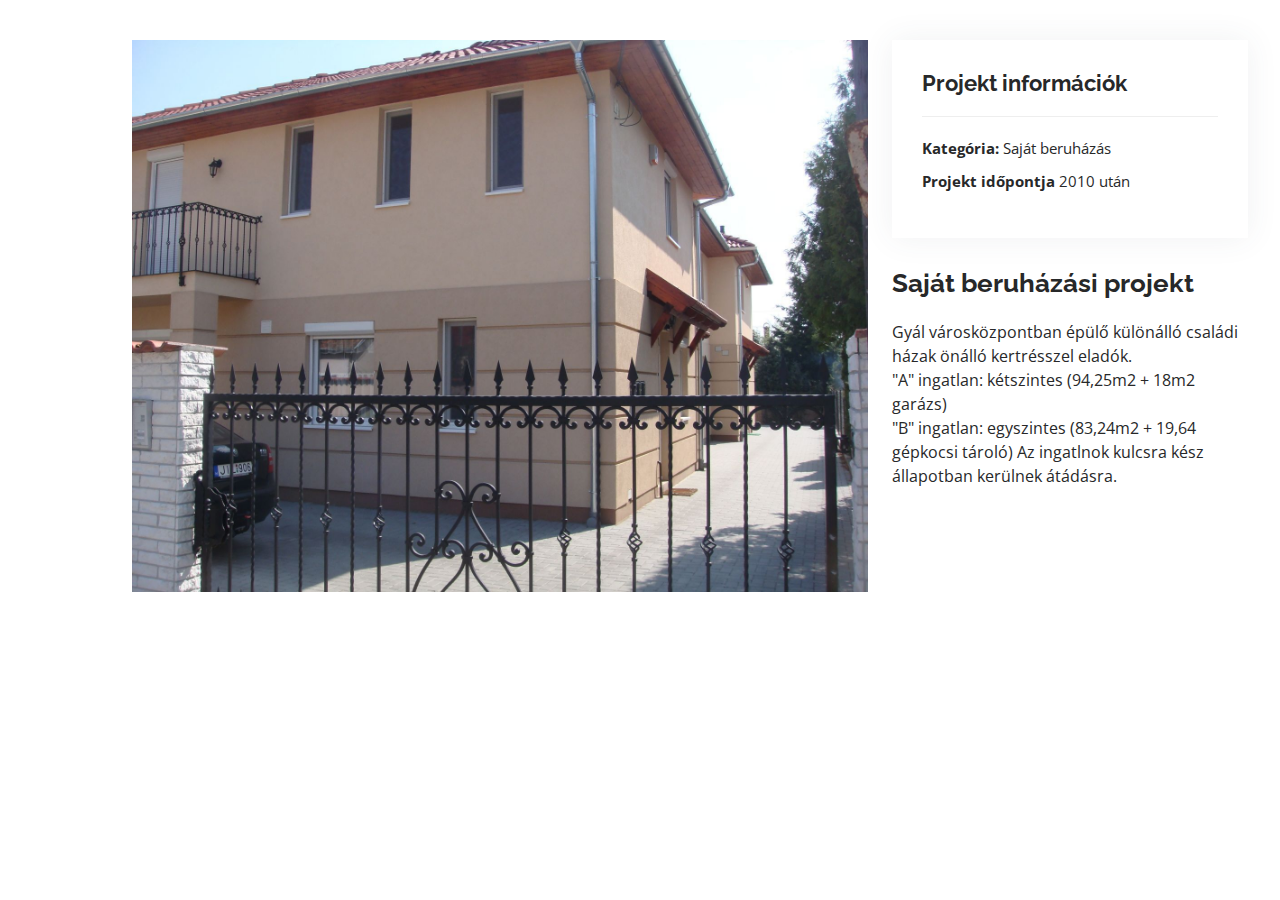
<file: portfolio-details.html>
<!DOCTYPE html>
<html lang="en">
	<head>
		<meta charset="utf-8" />
		<meta content="width=device-width, initial-scale=1.0" name="viewport" />

		<title>TN Team Kft. Weboldal</title>
		<meta content="" name="description" />
		<meta content="" name="keywords" />

		<!-- Favicons -->
		<link href="assets/img/favicon-16x16.png" rel="icon" />
		<link href="assets/img/apple-touch-icon.png" rel="apple-touch-icon" />

		<!-- Google Fonts -->
		<link
			href="https://fonts.googleapis.com/css?family=Open+Sans:300,300i,400,400i,600,600i,700,700i|Raleway:300,300i,400,400i,500,500i,600,600i,700,700i|Poppins:300,300i,400,400i,500,500i,600,600i,700,700i"
			rel="stylesheet"
		/>

		<!-- Vendor CSS Files -->
		<link href="assets/vendor/aos/aos.css" rel="stylesheet" />
		<link
			href="assets/vendor/bootstrap/css/bootstrap.min.css"
			rel="stylesheet"
		/>
		<link
			href="assets/vendor/bootstrap-icons/bootstrap-icons.css"
			rel="stylesheet"
		/>
		<link href="assets/vendor/boxicons/css/boxicons.min.css" rel="stylesheet" />
		<link
			href="assets/vendor/glightbox/css/glightbox.min.css"
			rel="stylesheet"
		/>
		<link href="assets/vendor/swiper/swiper-bundle.min.css" rel="stylesheet" />

		<!-- Template Main CSS File -->
		<link href="assets/css/style.css" rel="stylesheet" />

		<!-- =======================================================
  * Template Name: MyResume - v4.6.0
  * Template URL: https://bootstrapmade.com/free-html-bootstrap-template-my-resume/
  * Author: BootstrapMade.com
  * License: https://bootstrapmade.com/license/
  ======================================================== -->
	</head>

	<body>
		<main id="main">
			<!-- ======= Portfolio Details Section ======= -->
			<section id="portfolio-details" class="portfolio-details">
				<div class="container">
					<div class="row gy-4">
						<div class="col-lg-8">
							<div class="portfolio-details-slider swiper">
								<div class="swiper-wrapper align-items-center">
									<div class="swiper-slide">
										<img
											src="assets/img/portfolio/1Sallai_DSC02070.jpg"
											alt=""
										/>
									</div>
								</div>
								<div class="swiper-pagination"></div>
							</div>
						</div>

						<div class="col-lg-4">
							<div class="portfolio-info">
								<h3>Projekt információk</h3>
								<ul>
									<li><strong>Kategória:</strong> Saját beruházás</li>
									<li><strong>Projekt időpontja</strong> 2010 után</li>
								</ul>
							</div>
							<div class="portfolio-description">
								<h2>Saját beruházási projekt</h2>
								<p>
									Gyál városközpontban épülő különálló családi házak önálló
									kertrésszel eladók. <br />
									"A" ingatlan: kétszintes (94,25m2 + 18m2 garázs) <br />
									"B" ingatlan: egyszintes (83,24m2 + 19,64 gépkocsi tároló) Az
									ingatlnok kulcsra kész állapotban kerülnek átádásra. <br />
								</p>
							</div>
						</div>
					</div>
				</div>
			</section>
			<!-- End Portfolio Details Section -->
		</main>
		<!-- End #main -->

		<div id="preloader"></div>
		<a
			href="#"
			class="back-to-top d-flex align-items-center justify-content-center"
			><i class="bi bi-arrow-up-short"></i
		></a>

		<!-- Vendor JS Files -->
		<script src="assets/vendor/aos/aos.js"></script>
		<script src="assets/vendor/bootstrap/js/bootstrap.bundle.min.js"></script>
		<script src="assets/vendor/glightbox/js/glightbox.min.js"></script>
		<script src="assets/vendor/isotope-layout/isotope.pkgd.min.js"></script>
		<script src="assets/vendor/php-email-form/validate.js"></script>
		<script src="assets/vendor/purecounter/purecounter.js"></script>
		<script src="assets/vendor/swiper/swiper-bundle.min.js"></script>
		<script src="assets/vendor/typed.js/typed.min.js"></script>
		<script src="assets/vendor/waypoints/noframework.waypoints.js"></script>

		<!-- Template Main JS File -->
		<script src="assets/js/main.js"></script>
	</body>
</html>
</file>
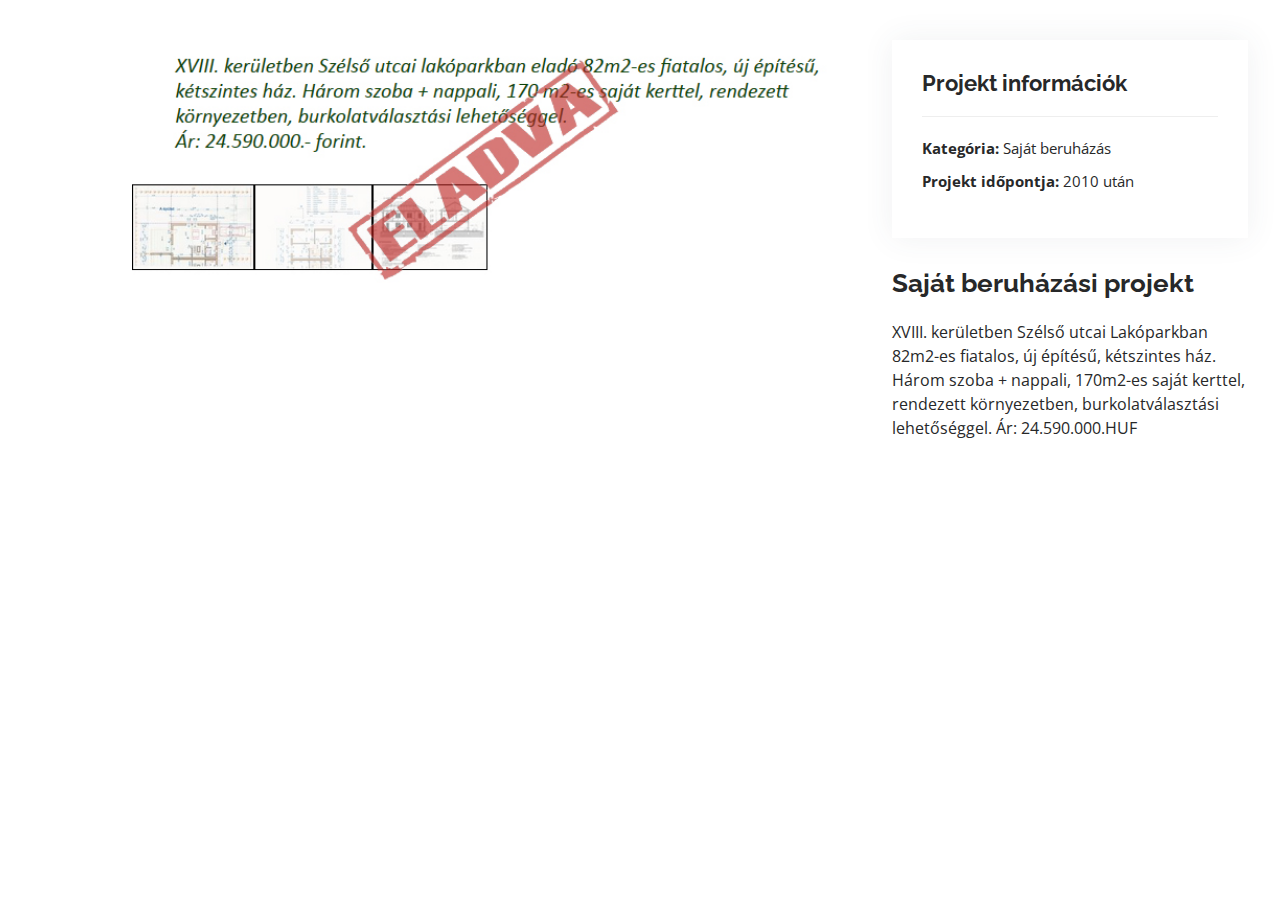
<file: portfolio-details2.html>
<!DOCTYPE html>
<html lang="en">
	<head>
		<meta charset="utf-8" />
		<meta content="width=device-width, initial-scale=1.0" name="viewport" />

		<title>TN Team Kft. Weboldal</title>
		<meta content="" name="description" />
		<meta content="" name="keywords" />

		<!-- Favicons -->
		<link href="assets/img/favicon-16x16.png" rel="icon" />
		<link href="assets/img/apple-touch-icon.png" rel="apple-touch-icon" />

		<!-- Google Fonts -->
		<link
			href="https://fonts.googleapis.com/css?family=Open+Sans:300,300i,400,400i,600,600i,700,700i|Raleway:300,300i,400,400i,500,500i,600,600i,700,700i|Poppins:300,300i,400,400i,500,500i,600,600i,700,700i"
			rel="stylesheet"
		/>

		<!-- Vendor CSS Files -->
		<link href="assets/vendor/aos/aos.css" rel="stylesheet" />
		<link
			href="assets/vendor/bootstrap/css/bootstrap.min.css"
			rel="stylesheet"
		/>
		<link
			href="assets/vendor/bootstrap-icons/bootstrap-icons.css"
			rel="stylesheet"
		/>
		<link href="assets/vendor/boxicons/css/boxicons.min.css" rel="stylesheet" />
		<link
			href="assets/vendor/glightbox/css/glightbox.min.css"
			rel="stylesheet"
		/>
		<link href="assets/vendor/swiper/swiper-bundle.min.css" rel="stylesheet" />

		<!-- Template Main CSS File -->
		<link href="assets/css/style.css" rel="stylesheet" />

		<!-- =======================================================
  * Template Name: MyResume - v4.6.0
  * Template URL: https://bootstrapmade.com/free-html-bootstrap-template-my-resume/
  * Author: BootstrapMade.com
  * License: https://bootstrapmade.com/license/
  ======================================================== -->
	</head>

	<body>
		<main id="main">
			<!-- ======= Portfolio Details Section ======= -->
			<section id="portfolio-details" class="portfolio-details">
				<div class="container">
					<div class="row gy-4">
						<div class="col-lg-8">
							<div class="portfolio-details-slider swiper">
								<div class="swiper-wrapper align-items-center">
									<div class="swiper-slide">
										<img src="assets/img/portfolio/szelso-eladva.jpg" alt="" />
									</div>
								</div>
								<div class="swiper-pagination"></div>
							</div>
						</div>

						<div class="col-lg-4">
							<div class="portfolio-info">
								<h3>Projekt információk</h3>
								<ul>
									<li><strong>Kategória:</strong> Saját beruházás</li>
									<li><strong>Projekt időpontja:</strong> 2010 után</li>
								</ul>
							</div>
							<div class="portfolio-description">
								<h2>Saját beruházási projekt</h2>
								<p>
									XVIII. kerületben Szélső utcai Lakóparkban 82m2-es fiatalos,
									új építésű, kétszintes ház. Három szoba + nappali, 170m2-es
									saját kerttel, rendezett környezetben, burkolatválasztási
									lehetőséggel. Ár: 24.590.000.HUF
								</p>
							</div>
						</div>
					</div>
				</div>
			</section>
			<!-- End Portfolio Details Section -->
		</main>
		<!-- End #main -->

		<div id="preloader"></div>
		<a
			href="#"
			class="back-to-top d-flex align-items-center justify-content-center"
			><i class="bi bi-arrow-up-short"></i
		></a>

		<!-- Vendor JS Files -->
		<script src="assets/vendor/aos/aos.js"></script>
		<script src="assets/vendor/bootstrap/js/bootstrap.bundle.min.js"></script>
		<script src="assets/vendor/glightbox/js/glightbox.min.js"></script>
		<script src="assets/vendor/isotope-layout/isotope.pkgd.min.js"></script>
		<script src="assets/vendor/php-email-form/validate.js"></script>
		<script src="assets/vendor/purecounter/purecounter.js"></script>
		<script src="assets/vendor/swiper/swiper-bundle.min.js"></script>
		<script src="assets/vendor/typed.js/typed.min.js"></script>
		<script src="assets/vendor/waypoints/noframework.waypoints.js"></script>

		<!-- Template Main JS File -->
		<script src="assets/js/main.js"></script>
	</body>
</html>
</file>
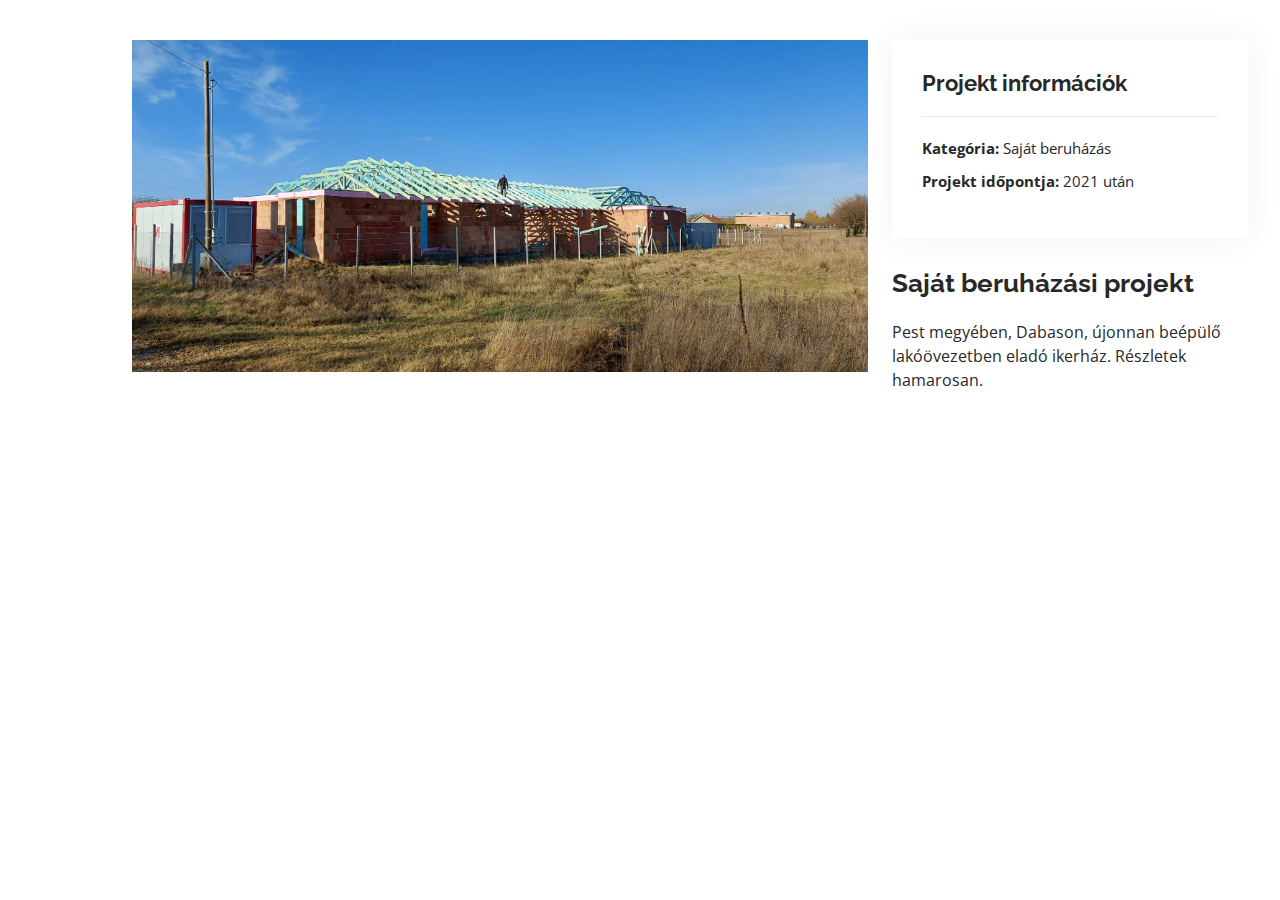
<file: portfolio-details3.html>
<!DOCTYPE html>
<html lang="en">
	<head>
		<meta charset="utf-8" />
		<meta content="width=device-width, initial-scale=1.0" name="viewport" />

		<title>TN Team Kft. Weboldal</title>
		<meta content="" name="description" />
		<meta content="" name="keywords" />

		<!-- Favicons -->
		<link href="assets/img/favicon-16x16.png" rel="icon" />
		<link href="assets/img/apple-touch-icon.png" rel="apple-touch-icon" />

		<!-- Google Fonts -->
		<link
			href="https://fonts.googleapis.com/css?family=Open+Sans:300,300i,400,400i,600,600i,700,700i|Raleway:300,300i,400,400i,500,500i,600,600i,700,700i|Poppins:300,300i,400,400i,500,500i,600,600i,700,700i"
			rel="stylesheet"
		/>

		<!-- Vendor CSS Files -->
		<link href="assets/vendor/aos/aos.css" rel="stylesheet" />
		<link
			href="assets/vendor/bootstrap/css/bootstrap.min.css"
			rel="stylesheet"
		/>
		<link
			href="assets/vendor/bootstrap-icons/bootstrap-icons.css"
			rel="stylesheet"
		/>
		<link href="assets/vendor/boxicons/css/boxicons.min.css" rel="stylesheet" />
		<link
			href="assets/vendor/glightbox/css/glightbox.min.css"
			rel="stylesheet"
		/>
		<link href="assets/vendor/swiper/swiper-bundle.min.css" rel="stylesheet" />

		<!-- Template Main CSS File -->
		<link href="assets/css/style.css" rel="stylesheet" />

		<!-- =======================================================
  * Template Name: MyResume - v4.6.0
  * Template URL: https://bootstrapmade.com/free-html-bootstrap-template-my-resume/
  * Author: BootstrapMade.com
  * License: https://bootstrapmade.com/license/
  ======================================================== -->
	</head>

	<body>
		<main id="main">
			<!-- ======= Portfolio Details Section ======= -->
			<section id="portfolio-details" class="portfolio-details">
				<div class="container">
					<div class="row gy-4">
						<div class="col-lg-8">
							<div class="portfolio-details-slider swiper">
								<div class="swiper-wrapper align-items-center">
									<div class="swiper-slide">
										<img src="assets/img/portfolio/image0.jpeg" alt="" />
									</div>
								</div>
								<div class="swiper-pagination"></div>
							</div>
						</div>

						<div class="col-lg-4">
							<div class="portfolio-info">
								<h3>Projekt információk</h3>
								<ul>
									<li><strong>Kategória:</strong> Saját beruházás</li>
									<li><strong>Projekt időpontja:</strong> 2021 után</li>
								</ul>
							</div>
							<div class="portfolio-description">
								<h2>Saját beruházási projekt</h2>
								<p>
									Pest megyében, Dabason, újonnan beépülő lakóövezetben eladó
									ikerház. Részletek hamarosan.
								</p>
							</div>
						</div>
					</div>
				</div>
			</section>
			<!-- End Portfolio Details Section -->
		</main>
		<!-- End #main -->

		<div id="preloader"></div>
		<a
			href="#"
			class="back-to-top d-flex align-items-center justify-content-center"
			><i class="bi bi-arrow-up-short"></i
		></a>

		<!-- Vendor JS Files -->
		<script src="assets/vendor/aos/aos.js"></script>
		<script src="assets/vendor/bootstrap/js/bootstrap.bundle.min.js"></script>
		<script src="assets/vendor/glightbox/js/glightbox.min.js"></script>
		<script src="assets/vendor/isotope-layout/isotope.pkgd.min.js"></script>
		<script src="assets/vendor/php-email-form/validate.js"></script>
		<script src="assets/vendor/purecounter/purecounter.js"></script>
		<script src="assets/vendor/swiper/swiper-bundle.min.js"></script>
		<script src="assets/vendor/typed.js/typed.min.js"></script>
		<script src="assets/vendor/waypoints/noframework.waypoints.js"></script>

		<!-- Template Main JS File -->
		<script src="assets/js/main.js"></script>
	</body>
</html>
</file>
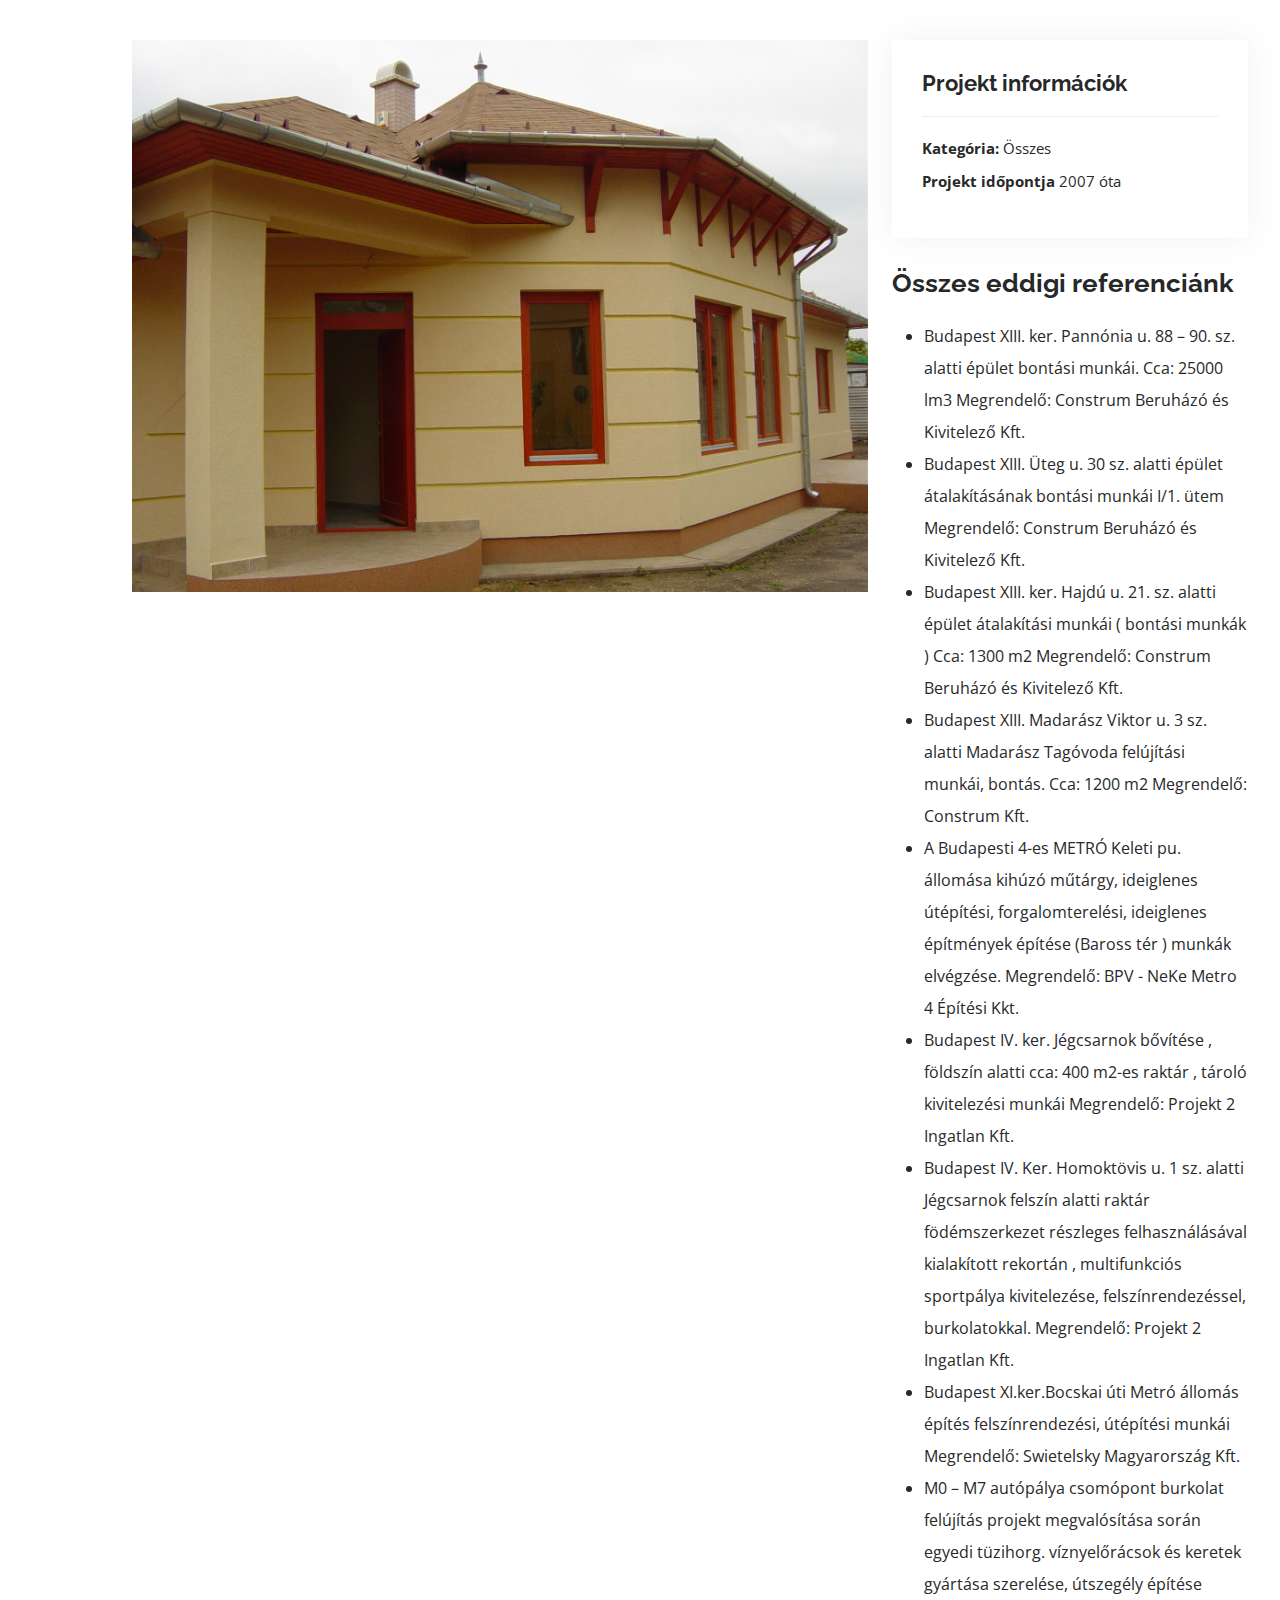
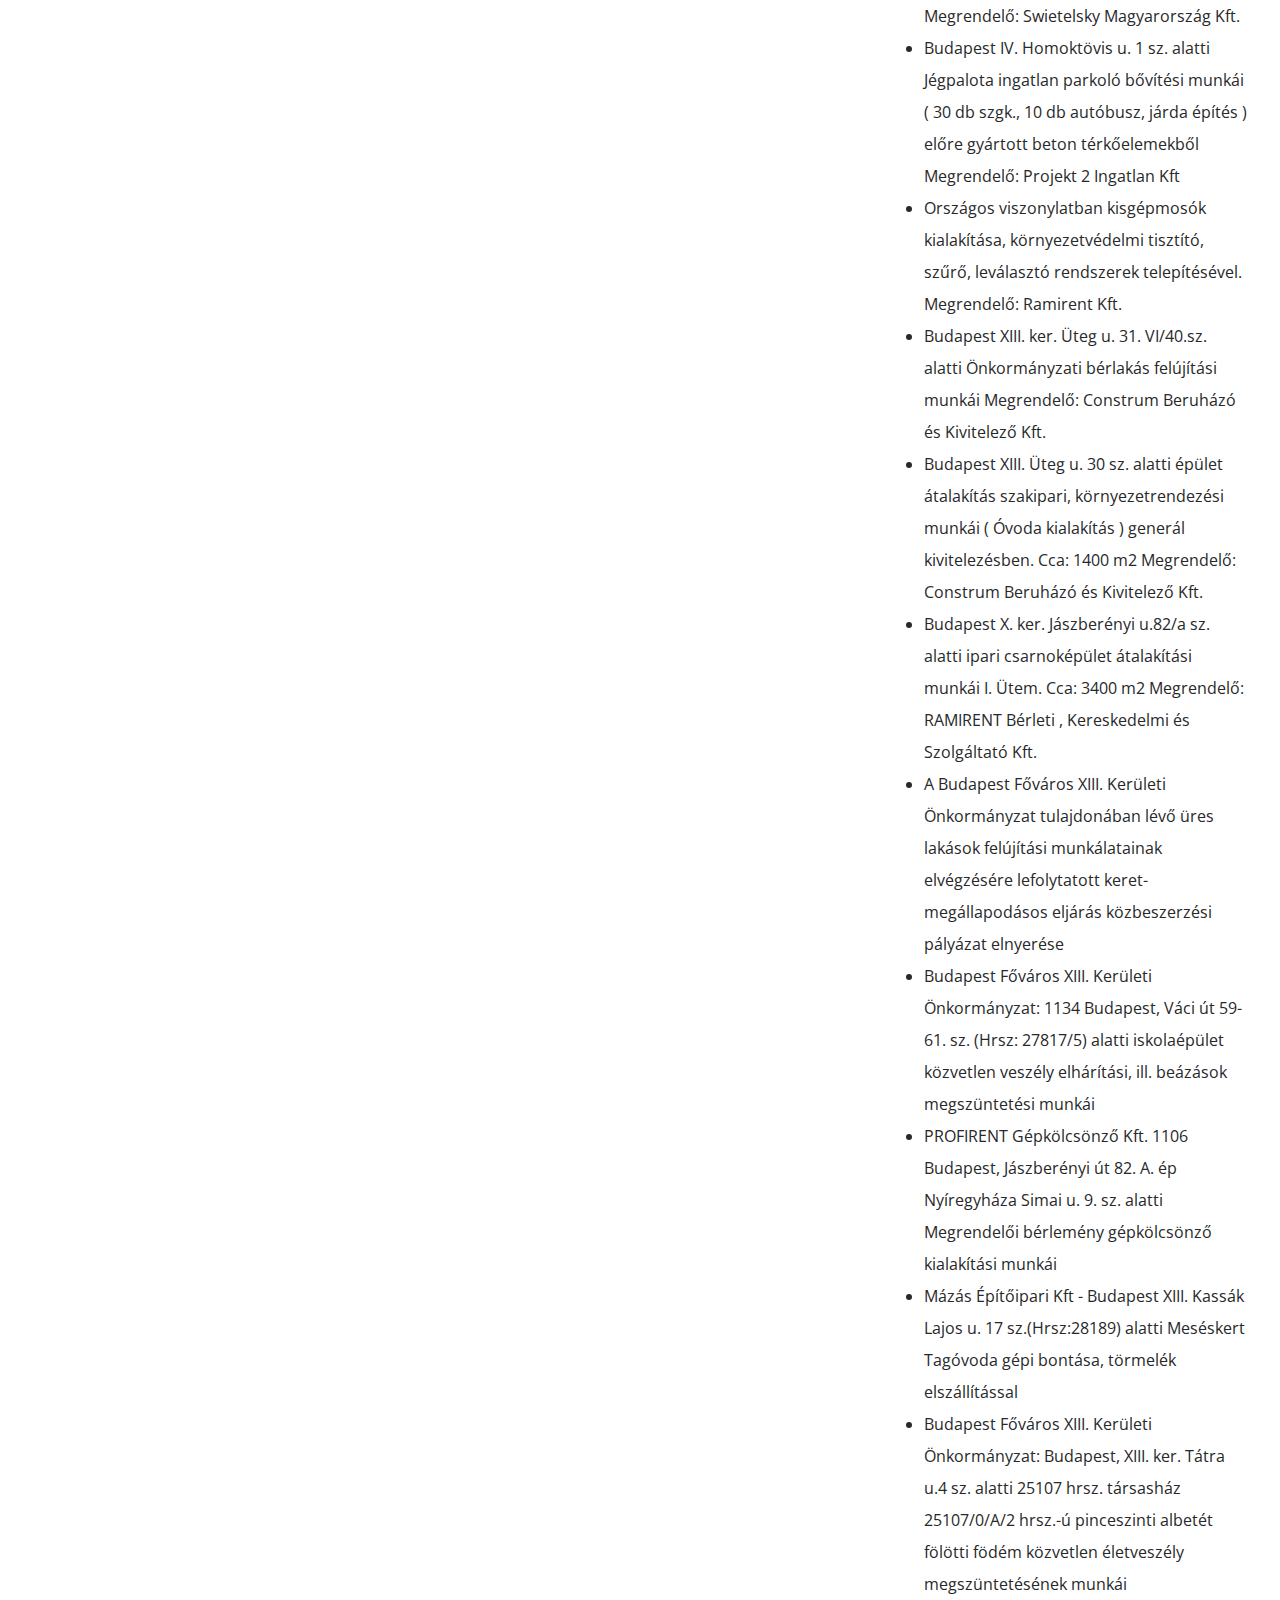
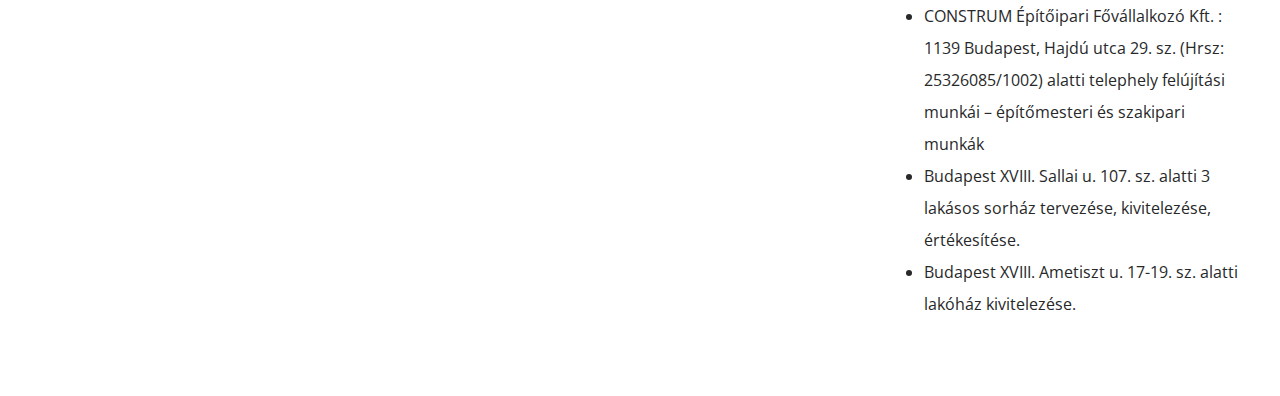
<file: portfolio-details4.html>
<!DOCTYPE html>
<html lang="en">
	<head>
		<meta charset="utf-8" />
		<meta content="width=device-width, initial-scale=1.0" name="viewport" />

		<title>TN Team Kft. Weboldal</title>
		<meta content="" name="description" />
		<meta content="" name="keywords" />

		<!-- Favicons -->
		<link href="assets/img/favicon-16x16.png" rel="icon" />
		<link href="assets/img/apple-touch-icon.png" rel="apple-touch-icon" />

		<!-- Google Fonts -->
		<link
			href="https://fonts.googleapis.com/css?family=Open+Sans:300,300i,400,400i,600,600i,700,700i|Raleway:300,300i,400,400i,500,500i,600,600i,700,700i|Poppins:300,300i,400,400i,500,500i,600,600i,700,700i"
			rel="stylesheet"
		/>

		<!-- Vendor CSS Files -->
		<link href="assets/vendor/aos/aos.css" rel="stylesheet" />
		<link
			href="assets/vendor/bootstrap/css/bootstrap.min.css"
			rel="stylesheet"
		/>
		<link
			href="assets/vendor/bootstrap-icons/bootstrap-icons.css"
			rel="stylesheet"
		/>
		<link href="assets/vendor/boxicons/css/boxicons.min.css" rel="stylesheet" />
		<link
			href="assets/vendor/glightbox/css/glightbox.min.css"
			rel="stylesheet"
		/>
		<link href="assets/vendor/swiper/swiper-bundle.min.css" rel="stylesheet" />

		<!-- Template Main CSS File -->
		<link href="assets/css/style.css" rel="stylesheet" />

		<!-- =======================================================
  * Template Name: MyResume - v4.6.0
  * Template URL: https://bootstrapmade.com/free-html-bootstrap-template-my-resume/
  * Author: BootstrapMade.com
  * License: https://bootstrapmade.com/license/
  ======================================================== -->
	</head>

	<body>
		<main id="main">
			<!-- ======= Portfolio Details Section ======= -->
			<section id="portfolio-details" class="portfolio-details">
				<div class="container">
					<div class="row gy-4">
						<div class="col-lg-8">
							<div class="portfolio-details-slider swiper">
								<div class="swiper-wrapper align-items-center">
									<div class="swiper-slide">
										<img
											src="assets/img/portfolio/3Kassa_DSC00530.jpg"
											alt=""
										/>
									</div>
								</div>
								<div class="swiper-pagination"></div>
							</div>
						</div>

						<div class="col-lg-4">
							<div class="portfolio-info">
								<h3>Projekt információk</h3>
								<ul>
									<li><strong>Kategória:</strong> Összes</li>
									<li><strong>Projekt időpontja</strong> 2007 óta</li>
								</ul>
							</div>
							<div class="portfolio-description">
								<h2>Összes eddigi referenciánk</h2>
								<ul style="line-height: 2">
									<li>
										Budapest XIII. ker. Pannónia u. 88 – 90. sz. alatti épület
										bontási munkái. Cca: 25000 lm3 Megrendelő: Construm Beruházó
										és Kivitelező Kft.
									</li>

									<li>
										Budapest XIII. Üteg u. 30 sz. alatti épület átalakításának
										bontási munkái I/1. ütem Megrendelő: Construm Beruházó és
										Kivitelező Kft.
									</li>

									<li>
										Budapest XIII. ker. Hajdú u. 21. sz. alatti épület
										átalakítási munkái ( bontási munkák ) Cca: 1300 m2
										Megrendelő: Construm Beruházó és Kivitelező Kft.
									</li>

									<li>
										Budapest XIII. Madarász Viktor u. 3 sz. alatti Madarász
										Tagóvoda felújítási munkái, bontás. Cca: 1200 m2 Megrendelő:
										Construm Kft.
									</li>

									<li>
										A Budapesti 4-es METRÓ Keleti pu. állomása kihúzó műtárgy,
										ideiglenes útépítési, forgalomterelési, ideiglenes
										építmények építése (Baross tér ) munkák elvégzése.
										Megrendelő: BPV - NeKe Metro 4 Építési Kkt.
									</li>

									<li>
										Budapest IV. ker. Jégcsarnok bővítése , földszín alatti cca:
										400 m2-es raktár , tároló kivitelezési munkái Megrendelő:
										Projekt 2 Ingatlan Kft.
									</li>

									<li>
										Budapest IV. Ker. Homoktövis u. 1 sz. alatti Jégcsarnok
										felszín alatti raktár födémszerkezet részleges
										felhasználásával kialakított rekortán , multifunkciós
										sportpálya kivitelezése, felszínrendezéssel, burkolatokkal.
										Megrendelő: Projekt 2 Ingatlan Kft.
									</li>

									<li>
										Budapest XI.ker.Bocskai úti Metró állomás építés
										felszínrendezési, útépítési munkái Megrendelő: Swietelsky
										Magyarország Kft.
									</li>

									<li>
										M0 – M7 autópálya csomópont burkolat felújítás projekt
										megvalósítása során egyedi tüzihorg. víznyelőrácsok és
										keretek gyártása szerelése, útszegély építése Megrendelő:
										Swietelsky Magyarország Kft.
									</li>

									<li>
										Budapest IV. Homoktövis u. 1 sz. alatti Jégpalota ingatlan
										parkoló bővítési munkái ( 30 db szgk., 10 db autóbusz, járda
										építés ) előre gyártott beton térkőelemekből Megrendelő:
										Projekt 2 Ingatlan Kft
									</li>

									<li>
										Országos viszonylatban kisgépmosók kialakítása,
										környezetvédelmi tisztító, szűrő, leválasztó rendszerek
										telepítésével. Megrendelő: Ramirent Kft.
									</li>

									<li>
										Budapest XIII. ker. Üteg u. 31. VI/40.sz. alatti
										Önkormányzati bérlakás felújítási munkái Megrendelő:
										Construm Beruházó és Kivitelező Kft.
									</li>

									<li>
										Budapest XIII. Üteg u. 30 sz. alatti épület átalakítás
										szakipari, környezetrendezési munkái ( Óvoda kialakítás )
										generál kivitelezésben. Cca: 1400 m2 Megrendelő: Construm
										Beruházó és Kivitelező Kft.
									</li>

									<li>
										Budapest X. ker. Jászberényi u.82/a sz. alatti ipari
										csarnoképület átalakítási munkái I. Ütem. Cca: 3400 m2
										Megrendelő: RAMIRENT Bérleti , Kereskedelmi és Szolgáltató
										Kft.
									</li>

									<li>
										A Budapest Főváros XIII. Kerületi Önkormányzat tulajdonában
										lévő üres lakások felújítási munkálatainak elvégzésére
										lefolytatott keret-megállapodásos eljárás közbeszerzési
										pályázat elnyerése
									</li>

									<li>
										Budapest Főváros XIII. Kerületi Önkormányzat: 1134 Budapest,
										Váci út 59-61. sz. (Hrsz: 27817/5) alatti iskolaépület
										közvetlen veszély elhárítási, ill. beázások megszüntetési
										munkái
									</li>

									<li>
										PROFIRENT Gépkölcsönző Kft. 1106 Budapest, Jászberényi út
										82. A. ép Nyíregyháza Simai u. 9. sz. alatti Megrendelői
										bérlemény gépkölcsönző kialakítási munkái
									</li>

									<li>
										Mázás Építőipari Kft - Budapest XIII. Kassák Lajos u. 17
										sz.(Hrsz:28189) alatti Meséskert Tagóvoda gépi bontása,
										törmelék elszállítással
									</li>

									<li>
										Budapest Főváros XIII. Kerületi Önkormányzat: Budapest,
										XIII. ker. Tátra u.4 sz. alatti 25107 hrsz. társasház
										25107/0/A/2 hrsz.-ú pinceszinti albetét fölötti födém
										közvetlen életveszély megszüntetésének munkái
									</li>

									<li>
										CONSTRUM Építőipari Fővállalkozó Kft. : 1139 Budapest, Hajdú
										utca 29. sz. (Hrsz: 25326085/1002) alatti telephely
										felújítási munkái – építőmesteri és szakipari munkák
									</li>

									<li>
										Budapest XVIII. Sallai u. 107. sz. alatti 3 lakásos sorház
										tervezése, kivitelezése, értékesítése.
									</li>

									<li>
										Budapest XVIII. Ametiszt u. 17-19. sz. alatti lakóház
										kivitelezése.
									</li>
								</ul>
							</div>
						</div>
					</div>
				</div>
			</section>
			<!-- End Portfolio Details Section -->
		</main>
		<!-- End #main -->

		<div id="preloader"></div>
		<a
			href="#"
			class="back-to-top d-flex align-items-center justify-content-center"
			><i class="bi bi-arrow-up-short"></i
		></a>

		<!-- Vendor JS Files -->
		<script src="assets/vendor/aos/aos.js"></script>
		<script src="assets/vendor/bootstrap/js/bootstrap.bundle.min.js"></script>
		<script src="assets/vendor/glightbox/js/glightbox.min.js"></script>
		<script src="assets/vendor/isotope-layout/isotope.pkgd.min.js"></script>
		<script src="assets/vendor/php-email-form/validate.js"></script>
		<script src="assets/vendor/purecounter/purecounter.js"></script>
		<script src="assets/vendor/swiper/swiper-bundle.min.js"></script>
		<script src="assets/vendor/typed.js/typed.min.js"></script>
		<script src="assets/vendor/waypoints/noframework.waypoints.js"></script>

		<!-- Template Main JS File -->
		<script src="assets/js/main.js"></script>
	</body>
</html>
</file>
<file: assets/css/style.css>
/*--------------------------------------------------------------
# General
--------------------------------------------------------------*/
body {
	font-family: "Open Sans", sans-serif;
	color: #272829;
}

a {
	color: #0563bb;
	text-decoration: none;
}

a:hover {
	color: #067ded;
	text-decoration: none;
}

h1,
h2,
h3,
h4,
h5,
h6 {
	font-family: "Raleway", sans-serif;
}

/*--------------------------------------------------------------
# Back to top button
--------------------------------------------------------------*/
.back-to-top {
	position: fixed;
	visibility: hidden;
	opacity: 0;
	right: 15px;
	bottom: 15px;
	z-index: 996;
	background: #0563bb;
	width: 40px;
	height: 40px;
	border-radius: 50px;
	transition: all 0.4s;
}
.back-to-top i {
	font-size: 28px;
	color: #fff;
	line-height: 0;
}
.back-to-top:hover {
	background: #0678e3;
	color: #fff;
}
.back-to-top.active {
	visibility: visible;
	opacity: 1;
}

/*--------------------------------------------------------------
# Preloader
--------------------------------------------------------------*/
#preloader {
	position: fixed;
	top: 0;
	left: 0;
	right: 0;
	bottom: 0;
	z-index: 9999;
	overflow: hidden;
	background: #fff;
}

#preloader:before {
	content: "";
	position: fixed;
	top: calc(50% - 30px);
	left: calc(50% - 30px);
	border: 6px solid #0563bb;
	border-top-color: #fff;
	border-bottom-color: #fff;
	border-radius: 50%;
	width: 60px;
	height: 60px;
	-webkit-animation: animate-preloader 1s linear infinite;
	animation: animate-preloader 1s linear infinite;
}

@-webkit-keyframes animate-preloader {
	0% {
		transform: rotate(0deg);
	}
	100% {
		transform: rotate(360deg);
	}
}

@keyframes animate-preloader {
	0% {
		transform: rotate(0deg);
	}
	100% {
		transform: rotate(360deg);
	}
}
/*--------------------------------------------------------------
# Disable aos animation delay on mobile devices
--------------------------------------------------------------*/
@media screen and (max-width: 768px) {
	[data-aos-delay] {
		transition-delay: 0 !important;
	}
}
/*--------------------------------------------------------------
# Header
--------------------------------------------------------------*/
#header {
	position: fixed;
	top: 0;
	left: 0;
	bottom: 0;
	z-index: 9997;
	transition: all 0.5s;
	padding: 15px;
	overflow-y: auto;
}
@media (max-width: 992px) {
	#header {
		width: 300px;
		background: #fff;
		border-right: 1px solid #e6e9ec;
		left: -300px;
	}
}

@media (min-width: 992px) {
	#main {
		margin-left: 100px;
	}
}
/*--------------------------------------------------------------
# Navigation Menu
--------------------------------------------------------------*/
/**
* Desktop Navigation 
*/
.nav-menu {
	padding: 0;
	display: block;
}
.nav-menu * {
	margin: 0;
	padding: 0;
	list-style: none;
}
.nav-menu > ul > li {
	position: relative;
	white-space: nowrap;
}
.nav-menu a,
.nav-menu a:focus {
	display: flex;
	align-items: center;
	color: #45505b;
	padding: 10px 18px;
	margin-bottom: 8px;
	transition: 0.3s;
	font-size: 15px;
	border-radius: 50px;
	background: #f2f3f5;
	height: 56px;
	width: 100%;
	overflow: hidden;
	transition: 0.3s;
}
.nav-menu a i,
.nav-menu a:focus i {
	font-size: 20px;
}
.nav-menu a span,
.nav-menu a:focus span {
	padding: 0 5px 0 7px;
	color: #45505b;
}
@media (min-width: 992px) {
	.nav-menu a,
	.nav-menu a:focus {
		width: 56px;
	}
	.nav-menu a span,
	.nav-menu a:focus span {
		display: none;
		color: #fff;
	}
}
.nav-menu a:hover,
.nav-menu .active,
.nav-menu .active:focus,
.nav-menu li:hover > a {
	color: #fff;
	background: #0563bb;
}
.nav-menu a:hover span,
.nav-menu .active span,
.nav-menu .active:focus span,
.nav-menu li:hover > a span {
	color: #fff;
}
.nav-menu a:hover,
.nav-menu li:hover > a {
	width: 100%;
	color: #fff;
}
.nav-menu a:hover span,
.nav-menu li:hover > a span {
	display: block;
}

/**
* Mobile Navigation 
*/
.mobile-nav-toggle {
	position: fixed;
	right: 10px;
	top: 10px;
	z-index: 9998;
	border: 0;
	background: none;
	font-size: 28px;
	transition: all 0.4s;
	outline: none !important;
	line-height: 0;
	cursor: pointer;
	border-radius: 50px;
	padding: 5px;
}
.mobile-nav-toggle i {
	color: #45505b;
}

.mobile-nav-active {
	overflow: hidden;
}
.mobile-nav-active #header {
	left: 0;
}
.mobile-nav-active .mobile-nav-toggle {
	color: #fff;
	background-color: #0563bb;
}

/*--------------------------------------------------------------
# Hero Section
--------------------------------------------------------------*/
#hero {
	width: 100%;
	height: 100vh;
	background: url("../img/magasepuletek.jpg") top right no-repeat;
	background-size: cover;
	position: relative;
}
@media (min-width: 992px) {
	#hero {
		padding-left: 160px;
	}
}
#hero:before {
	content: "";
	background: rgba(255, 255, 255, 0.8);
	position: absolute;
	bottom: 0;
	top: 0;
	left: 0;
	right: 0;
}
#hero h1 {
	margin: 0;
	font-size: 64px;
	font-weight: 700;
	line-height: 56px;
	color: #45505b;
}
#hero p {
	color: #45505b;
	margin: 15px 0 0 0;
	font-size: 26px;
	font-family: "Poppins", sans-serif;
}
#hero p span {
	color: #0563bb;
	letter-spacing: 1px;
}
#hero .social-links {
	margin-top: 30px;
}
#hero .social-links a {
	font-size: 24px;
	display: inline-block;
	color: #45505b;
	line-height: 1;
	margin-right: 20px;
	transition: 0.3s;
}
#hero .social-links a:hover {
	color: #0563bb;
}
@media (max-width: 992px) {
	#hero {
		text-align: center;
	}
	#hero h1 {
		font-size: 32px;
		line-height: 36px;
	}
	#hero p {
		margin-top: 10px;
		font-size: 20px;
		line-height: 24px;
	}
}

/*--------------------------------------------------------------
# Sections General
--------------------------------------------------------------*/
section {
	padding: 60px 0;
	overflow: hidden;
}

.section-title {
	text-align: center;
	padding-bottom: 30px;
}
.section-title h2 {
	font-size: 32px;
	font-weight: bold;
	text-transform: uppercase;
	margin-bottom: 20px;
	padding-bottom: 20px;
	position: relative;
	color: #45505b;
}
.section-title h2::before {
	content: "";
	position: absolute;
	display: block;
	width: 120px;
	height: 1px;
	background: #ddd;
	bottom: 1px;
	left: calc(50% - 60px);
}
.section-title h2::after {
	content: "";
	position: absolute;
	display: block;
	width: 40px;
	height: 3px;
	background: #0563bb;
	bottom: 0;
	left: calc(50% - 20px);
}
.section-title p {
	margin-bottom: 0;
}

/*--------------------------------------------------------------
# About
--------------------------------------------------------------*/
.about .content h3 {
	font-weight: 700;
	font-size: 26px;
	color: #728394;
}
.about .content ul {
	list-style: none;
	padding: 0;
}
.about .content ul li {
	margin-bottom: 20px;
	display: flex;
	align-items: center;
}
.about .content ul strong {
	margin-right: 10px;
}
.about .content ul i {
	font-size: 16px;
	margin-right: 5px;
	color: #0563bb;
	line-height: 0;
}
.about .content p:last-child {
	margin-bottom: 0;
}

/*--------------------------------------------------------------
# Facts
--------------------------------------------------------------*/
.facts .count-box {
	padding: 30px 30px 25px 30px;
	margin-top: 30px;
	width: 100%;
	position: relative;
	text-align: center;
	background: #fff;
}
.facts .count-box i {
	position: absolute;
	top: -25px;
	left: 50%;
	transform: translateX(-50%);
	font-size: 24px;
	background: #0563bb;
	color: #fff;
	border-radius: 50px;
	display: inline-flex;
	align-items: center;
	justify-content: center;
	width: 48px;
	height: 48px;
}
.facts .count-box span {
	font-size: 36px;
	display: block;
	font-weight: 600;
	color: #011426;
}
.facts .count-box p {
	padding: 0;
	margin: 0;
	font-family: "Raleway", sans-serif;
	font-size: 14px;
}

/*--------------------------------------------------------------
# Akills
--------------------------------------------------------------*/
.skills .progress {
	height: 60px;
	display: block;
	background: none;
	border-radius: 0;
}
.skills .progress .skill {
	padding: 10px 0;
	margin: 0;
	text-transform: uppercase;
	display: block;
	font-weight: 600;
	font-family: "Poppins", sans-serif;
	color: #45505b;
}
.skills .progress .skill .val {
	float: right;
	font-style: normal;
}
.skills .progress-bar-wrap {
	background: #f2f3f5;
}
.skills .progress-bar {
	width: 1px;
	height: 10px;
	transition: 0.9s;
	background-color: #0563bb;
}

/*--------------------------------------------------------------
# Resume
--------------------------------------------------------------*/
.resume .resume-title {
	font-size: 26px;
	font-weight: 700;
	margin-top: 20px;
	margin-bottom: 20px;
	color: #45505b;
}
.resume .resume-item {
	padding: 0 0 20px 20px;
	margin-top: -2px;
	border-left: 2px solid #0563bb;
	position: relative;
}
.resume .resume-item h4 {
	line-height: 18px;
	font-size: 18px;
	font-weight: 600;
	text-transform: uppercase;
	font-family: "Poppins", sans-serif;
	color: #0563bb;
	margin-bottom: 10px;
}
.resume .resume-item h5 {
	font-size: 16px;
	background: #f7f8f9;
	padding: 5px 15px;
	display: inline-block;
	font-weight: 600;
	margin-bottom: 10px;
}
.resume .resume-item ul {
	padding-left: 20px;
}
.resume .resume-item ul li {
	padding-bottom: 10px;
}
.resume .resume-item:last-child {
	padding-bottom: 0;
}
.resume .resume-item::before {
	content: "";
	position: absolute;
	width: 16px;
	height: 16px;
	border-radius: 50px;
	left: -9px;
	top: 0;
	background: #fff;
	border: 2px solid #0563bb;
}

/*--------------------------------------------------------------
# Portfolio
--------------------------------------------------------------*/
.portfolio .portfolio-item {
	margin-bottom: 30px;
}
.portfolio #portfolio-flters {
	padding: 0;
	margin: 0 auto 25px auto;
	list-style: none;
	text-align: center;
	background: #fff;
	border-radius: 50px;
	padding: 2px 15px;
}
.portfolio #portfolio-flters li {
	cursor: pointer;
	display: inline-block;
	padding: 10px 15px;
	font-size: 14px;
	font-weight: 600;
	line-height: 1;
	text-transform: uppercase;
	color: #272829;
	margin-bottom: 5px;
	transition: all 0.3s ease-in-out;
}
.portfolio #portfolio-flters li:hover,
.portfolio #portfolio-flters li.filter-active {
	color: #0563bb;
}
.portfolio #portfolio-flters li:last-child {
	margin-right: 0;
}
.portfolio .portfolio-wrap {
	transition: 0.3s;
	position: relative;
	overflow: hidden;
	z-index: 1;
	background: rgba(69, 80, 91, 0.8);
}
.portfolio .portfolio-wrap::before {
	content: "";
	background: rgba(255, 255, 255, 0.7);
	position: absolute;
	left: 30px;
	right: 30px;
	top: 30px;
	bottom: 30px;
	transition: all ease-in-out 0.3s;
	z-index: 2;
	opacity: 0;
}
.portfolio .portfolio-wrap .portfolio-info {
	opacity: 0;
	position: absolute;
	top: 0;
	left: 0;
	right: 0;
	bottom: 0;
	text-align: center;
	z-index: 3;
	transition: all ease-in-out 0.3s;
	display: flex;
	flex-direction: column;
	justify-content: center;
	align-items: center;
}
.portfolio .portfolio-wrap .portfolio-info::before {
	display: block;
	content: "";
	width: 48px;
	height: 48px;
	position: absolute;
	top: 35px;
	left: 35px;
	border-top: 3px solid #d7dce1;
	border-left: 3px solid #d7dce1;
	transition: all 0.5s ease 0s;
	z-index: 9994;
}
.portfolio .portfolio-wrap .portfolio-info::after {
	display: block;
	content: "";
	width: 48px;
	height: 48px;
	position: absolute;
	bottom: 35px;
	right: 35px;
	border-bottom: 3px solid #d7dce1;
	border-right: 3px solid #d7dce1;
	transition: all 0.5s ease 0s;
	z-index: 9994;
}
.portfolio .portfolio-wrap .portfolio-info h4 {
	font-size: 20px;
	color: #45505b;
	font-weight: 600;
}
.portfolio .portfolio-wrap .portfolio-info p {
	color: #45505b;
	font-size: 14px;
	text-transform: uppercase;
	padding: 0;
	margin: 0;
}
.portfolio .portfolio-wrap .portfolio-links {
	text-align: center;
	z-index: 4;
}
.portfolio .portfolio-wrap .portfolio-links a {
	color: #45505b;
	margin: 0 2px;
	font-size: 28px;
	display: inline-block;
	transition: 0.3s;
}
.portfolio .portfolio-wrap .portfolio-links a:hover {
	color: #148af9;
}
.portfolio .portfolio-wrap:hover::before {
	top: 0;
	left: 0;
	right: 0;
	bottom: 0;
	opacity: 1;
}
.portfolio .portfolio-wrap:hover .portfolio-info {
	opacity: 1;
}
.portfolio .portfolio-wrap:hover .portfolio-info::before {
	top: 15px;
	left: 15px;
}
.portfolio .portfolio-wrap:hover .portfolio-info::after {
	bottom: 15px;
	right: 15px;
}

/*--------------------------------------------------------------
# Portfolio Details
--------------------------------------------------------------*/
.portfolio-details {
	padding-top: 40px;
}
.portfolio-details .portfolio-details-slider img {
	width: 100%;
}
.portfolio-details .portfolio-details-slider .swiper-pagination {
	margin-top: 20px;
	position: relative;
}
.portfolio-details
	.portfolio-details-slider
	.swiper-pagination
	.swiper-pagination-bullet {
	width: 12px;
	height: 12px;
	background-color: #fff;
	opacity: 1;
	border: 1px solid #0563bb;
}
.portfolio-details
	.portfolio-details-slider
	.swiper-pagination
	.swiper-pagination-bullet-active {
	background-color: #0563bb;
}
.portfolio-details .portfolio-info {
	padding: 30px;
	box-shadow: 0px 0 30px rgba(69, 80, 91, 0.08);
}
.portfolio-details .portfolio-info h3 {
	font-size: 22px;
	font-weight: 700;
	margin-bottom: 20px;
	padding-bottom: 20px;
	border-bottom: 1px solid #eee;
}
.portfolio-details .portfolio-info ul {
	list-style: none;
	padding: 0;
	font-size: 15px;
}
.portfolio-details .portfolio-info ul li + li {
	margin-top: 10px;
}
.portfolio-details .portfolio-description {
	padding-top: 30px;
}
.portfolio-details .portfolio-description h2 {
	font-size: 26px;
	font-weight: 700;
	margin-bottom: 20px;
}
.portfolio-details .portfolio-description p {
	padding: 0;
}

/*--------------------------------------------------------------
# Services
--------------------------------------------------------------*/
.services .icon-box {
	text-align: center;
	padding: 70px 20px 80px 20px;
	transition: all ease-in-out 0.3s;
	background: #fff;
	box-shadow: 0px 5px 90px 0px rgba(110, 123, 131, 0.05);
}
.services .icon-box .icon {
	margin: 0 auto;
	width: 100px;
	height: 100px;
	display: flex;
	align-items: center;
	justify-content: center;
	transition: ease-in-out 0.3s;
	position: relative;
}
.services .icon-box .icon i {
	font-size: 36px;
	transition: 0.5s;
	position: relative;
}
.services .icon-box .icon svg {
	position: absolute;
	top: 0;
	left: 0;
}
.services .icon-box .icon svg path {
	transition: 0.5s;
	fill: #f5f5f5;
}
.services .icon-box h4 {
	font-weight: 600;
	margin: 10px 0 15px 0;
	font-size: 22px;
}
.services .icon-box h4 a {
	color: #45505b;
	transition: ease-in-out 0.3s;
}
.services .icon-box p {
	line-height: 24px;
	font-size: 14px;
	margin-bottom: 0;
}
.services .icon-box:hover {
	border-color: #fff;
	box-shadow: 0px 0 35px 0 rgba(0, 0, 0, 0.08);
}
.services .iconbox-blue i {
	color: #47aeff;
}
.services .iconbox-blue:hover .icon i {
	color: #fff;
}
.services .iconbox-blue:hover .icon path {
	fill: #47aeff;
}
.services .iconbox-orange i {
	color: #ffa76e;
}
.services .iconbox-orange:hover .icon i {
	color: #fff;
}
.services .iconbox-orange:hover .icon path {
	fill: #ffa76e;
}
.services .iconbox-pink i {
	color: #e80368;
}
.services .iconbox-pink:hover .icon i {
	color: #fff;
}
.services .iconbox-pink:hover .icon path {
	fill: #e80368;
}
.services .iconbox-yellow i {
	color: #ffbb2c;
}
.services .iconbox-yellow:hover .icon i {
	color: #fff;
}
.services .iconbox-yellow:hover .icon path {
	fill: #ffbb2c;
}
.services .iconbox-red i {
	color: #ff5828;
}
.services .iconbox-red:hover .icon i {
	color: #fff;
}
.services .iconbox-red:hover .icon path {
	fill: #ff5828;
}
.services .iconbox-teal i {
	color: #11dbcf;
}
.services .iconbox-teal:hover .icon i {
	color: #fff;
}
.services .iconbox-teal:hover .icon path {
	fill: #11dbcf;
}

/*--------------------------------------------------------------
# Testimonials
--------------------------------------------------------------*/
.testimonials .section-header {
	margin-bottom: 40px;
}
.testimonials .testimonials-carousel,
.testimonials .testimonials-slider {
	overflow: hidden;
}
.testimonials .testimonial-item {
	text-align: center;
}
.testimonials .testimonial-item .testimonial-img {
	width: 120px;
	border-radius: 50%;
	border: 4px solid #fff;
	margin: 0 auto;
}
.testimonials .testimonial-item h3 {
	font-size: 20px;
	font-weight: bold;
	margin: 10px 0 5px 0;
	color: #111;
}
.testimonials .testimonial-item h4 {
	font-size: 14px;
	color: #999;
	margin: 0 0 15px 0;
}
.testimonials .testimonial-item .quote-icon-left,
.testimonials .testimonial-item .quote-icon-right {
	color: #90c8fc;
	font-size: 26px;
}
.testimonials .testimonial-item .quote-icon-left {
	display: inline-block;
	left: -5px;
	position: relative;
}
.testimonials .testimonial-item .quote-icon-right {
	display: inline-block;
	right: -5px;
	position: relative;
	top: 10px;
}
.testimonials .testimonial-item p {
	font-style: italic;
	margin: 0 auto 15px auto;
}
.testimonials .swiper-pagination {
	margin-top: 20px;
	position: relative;
}
.testimonials .swiper-pagination .swiper-pagination-bullet {
	width: 12px;
	height: 12px;
	background-color: #fff;
	opacity: 1;
	border: 1px solid #0563bb;
}
.testimonials .swiper-pagination .swiper-pagination-bullet-active {
	background-color: #0563bb;
}
@media (min-width: 992px) {
	.testimonials .testimonial-item p {
		width: 80%;
	}
}

/*--------------------------------------------------------------
# Contact
--------------------------------------------------------------*/
.contact .info {
	width: 100%;
	background: #fff;
}
.contact .info i {
	font-size: 20px;
	color: #0563bb;
	float: left;
	width: 44px;
	height: 44px;
	background: #eef7ff;
	display: flex;
	justify-content: center;
	align-items: center;
	border-radius: 50px;
	transition: all 0.3s ease-in-out;
}
.contact .info h4 {
	padding: 0 0 0 60px;
	font-size: 22px;
	font-weight: 600;
	margin-bottom: 5px;
	color: #45505b;
}
.contact .info p {
	padding: 0 0 0 60px;
	margin-bottom: 0;
	font-size: 14px;
	color: #728394;
}
.contact .info .email,
.contact .info .phone {
	margin-top: 40px;
}
.contact .info .email:hover i,
.contact .info .address:hover i,
.contact .info .phone:hover i {
	background: #0563bb;
	color: #fff;
}
.contact .php-email-form {
	width: 100%;
	background: #fff;
}
.contact .php-email-form .form-group {
	padding-bottom: 8px;
}
.contact .php-email-form .error-message {
	display: none;
	color: #fff;
	background: #ed3c0d;
	text-align: left;
	padding: 15px;
	font-weight: 600;
}
.contact .php-email-form .error-message br + br {
	margin-top: 25px;
}
.contact .php-email-form .sent-message {
	display: none;
	color: #fff;
	background: #18d26e;
	text-align: center;
	padding: 15px;
	font-weight: 600;
}
.contact .php-email-form .loading {
	display: none;
	background: #fff;
	text-align: center;
	padding: 15px;
}
.contact .php-email-form .loading:before {
	content: "";
	display: inline-block;
	border-radius: 50%;
	width: 24px;
	height: 24px;
	margin: 0 10px -6px 0;
	border: 3px solid #18d26e;
	border-top-color: #eee;
	-webkit-animation: animate-loading 1s linear infinite;
	animation: animate-loading 1s linear infinite;
}
.contact .php-email-form input,
.contact .php-email-form textarea {
	border-radius: 4px;
	box-shadow: none;
	font-size: 14px;
}
.contact .php-email-form input {
	height: 44px;
}
.contact .php-email-form textarea {
	padding: 10px 12px;
}
.contact .php-email-form button[type="submit"] {
	background: #0563bb;
	border: 0;
	padding: 10px 35px;
	color: #fff;
	transition: 0.4s;
	border-radius: 50px;
}
.contact .php-email-form button[type="submit"]:hover {
	background: #0678e3;
}
@-webkit-keyframes animate-loading {
	0% {
		transform: rotate(0deg);
	}
	100% {
		transform: rotate(360deg);
	}
}
@keyframes animate-loading {
	0% {
		transform: rotate(0deg);
	}
	100% {
		transform: rotate(360deg);
	}
}

/*--------------------------------------------------------------
# Footer
--------------------------------------------------------------*/
#footer {
	background: #f7f8f9;
	color: #45505b;
	font-size: 14px;
	text-align: center;
	padding: 30px 0;
}
#footer h3 {
	font-size: 36px;
	font-weight: 700;
	position: relative;
	font-family: "Poppins", sans-serif;
	padding: 0;
	margin: 0 0 15px 0;
}
#footer p {
	font-size: 15;
	font-style: italic;
	padding: 0;
	margin: 0 0 40px 0;
}
#footer .social-links {
	margin: 0 0 40px 0;
}
#footer .social-links a {
	font-size: 18px;
	display: inline-block;
	background: #0563bb;
	color: #fff;
	line-height: 1;
	padding: 8px 0;
	margin-right: 4px;
	border-radius: 50%;
	text-align: center;
	width: 36px;
	height: 36px;
	transition: 0.3s;
}
#footer .social-links a:hover {
	background: #0678e3;
	color: #fff;
	text-decoration: none;
}
#footer .copyright {
	margin: 0 0 5px 0;
}
#footer .credits {
	font-size: 13px;
}

.info {
	display: flex;
    align-items: center;
    flex-direction: column;
}

.mt-1 {
    margin-top: 0.25rem!important;
    display: flex;
    align-items: center;
    flex-direction: column;
}
</file>
